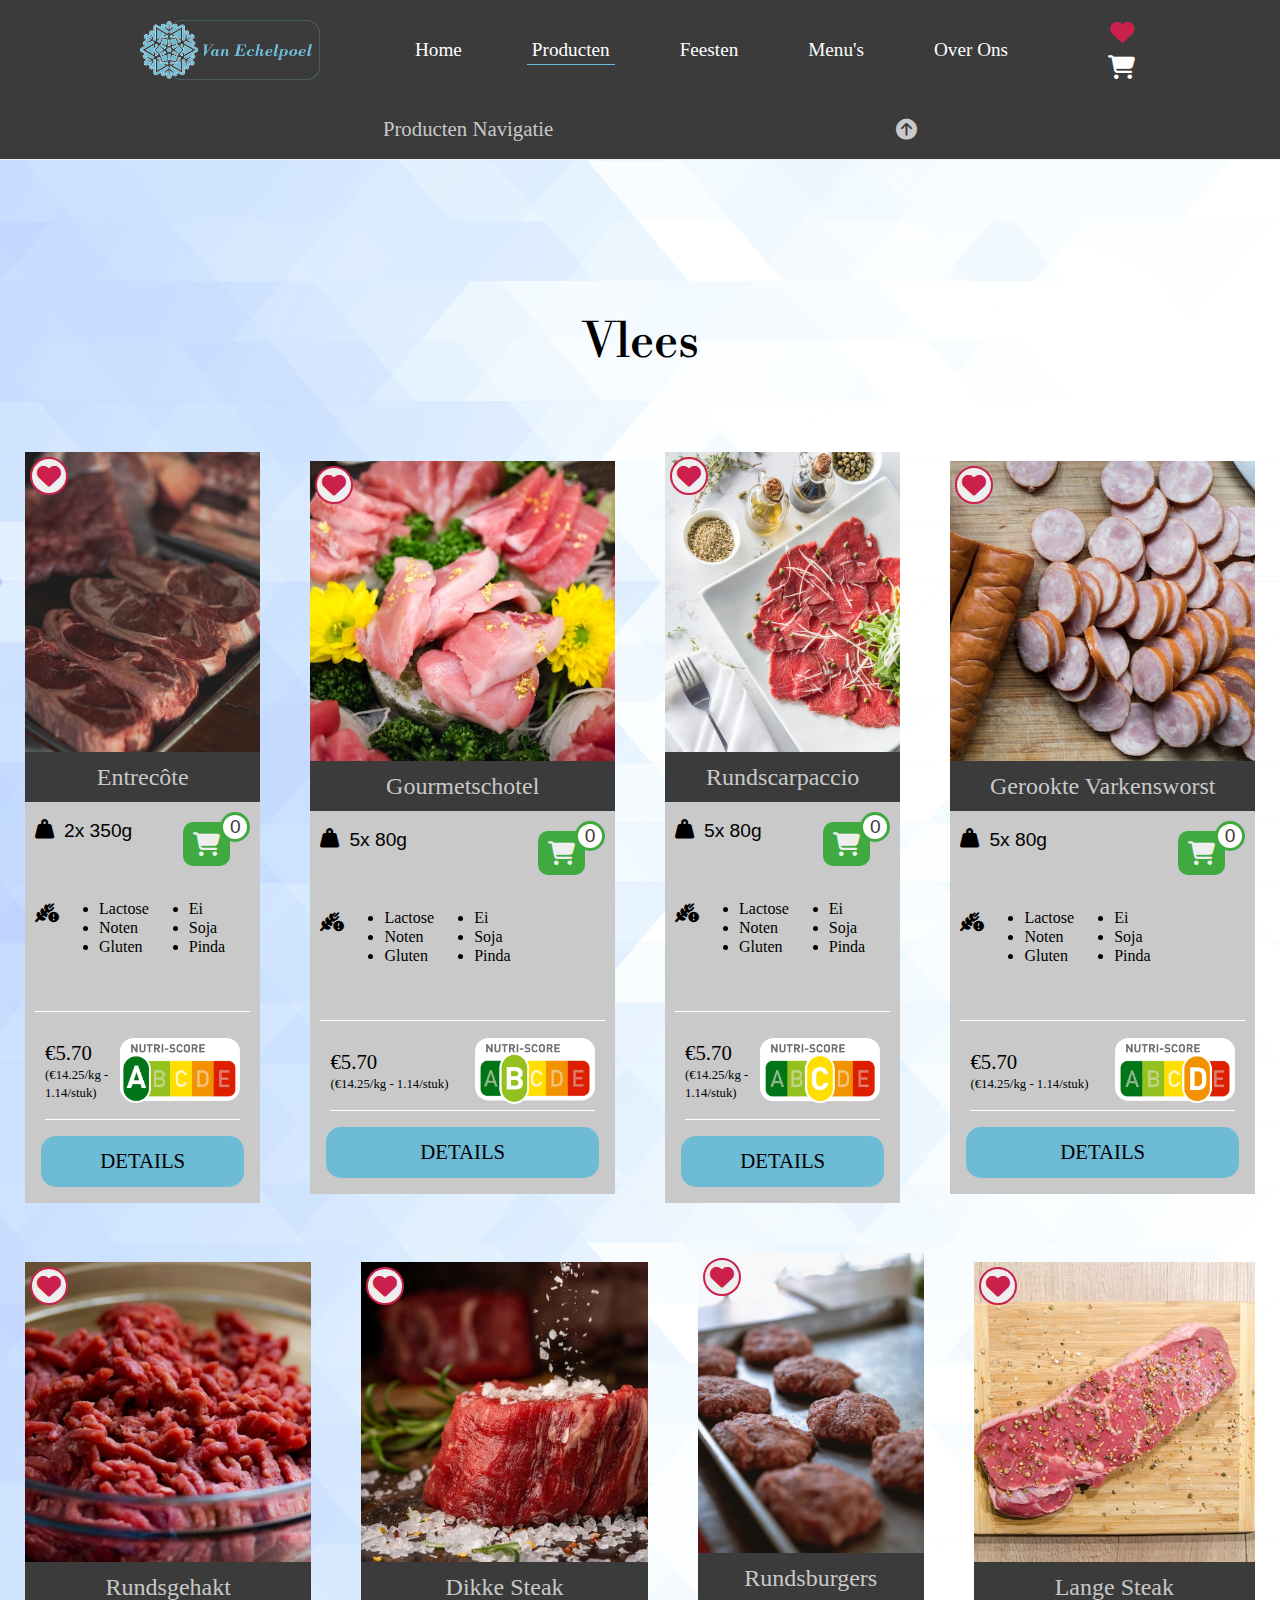
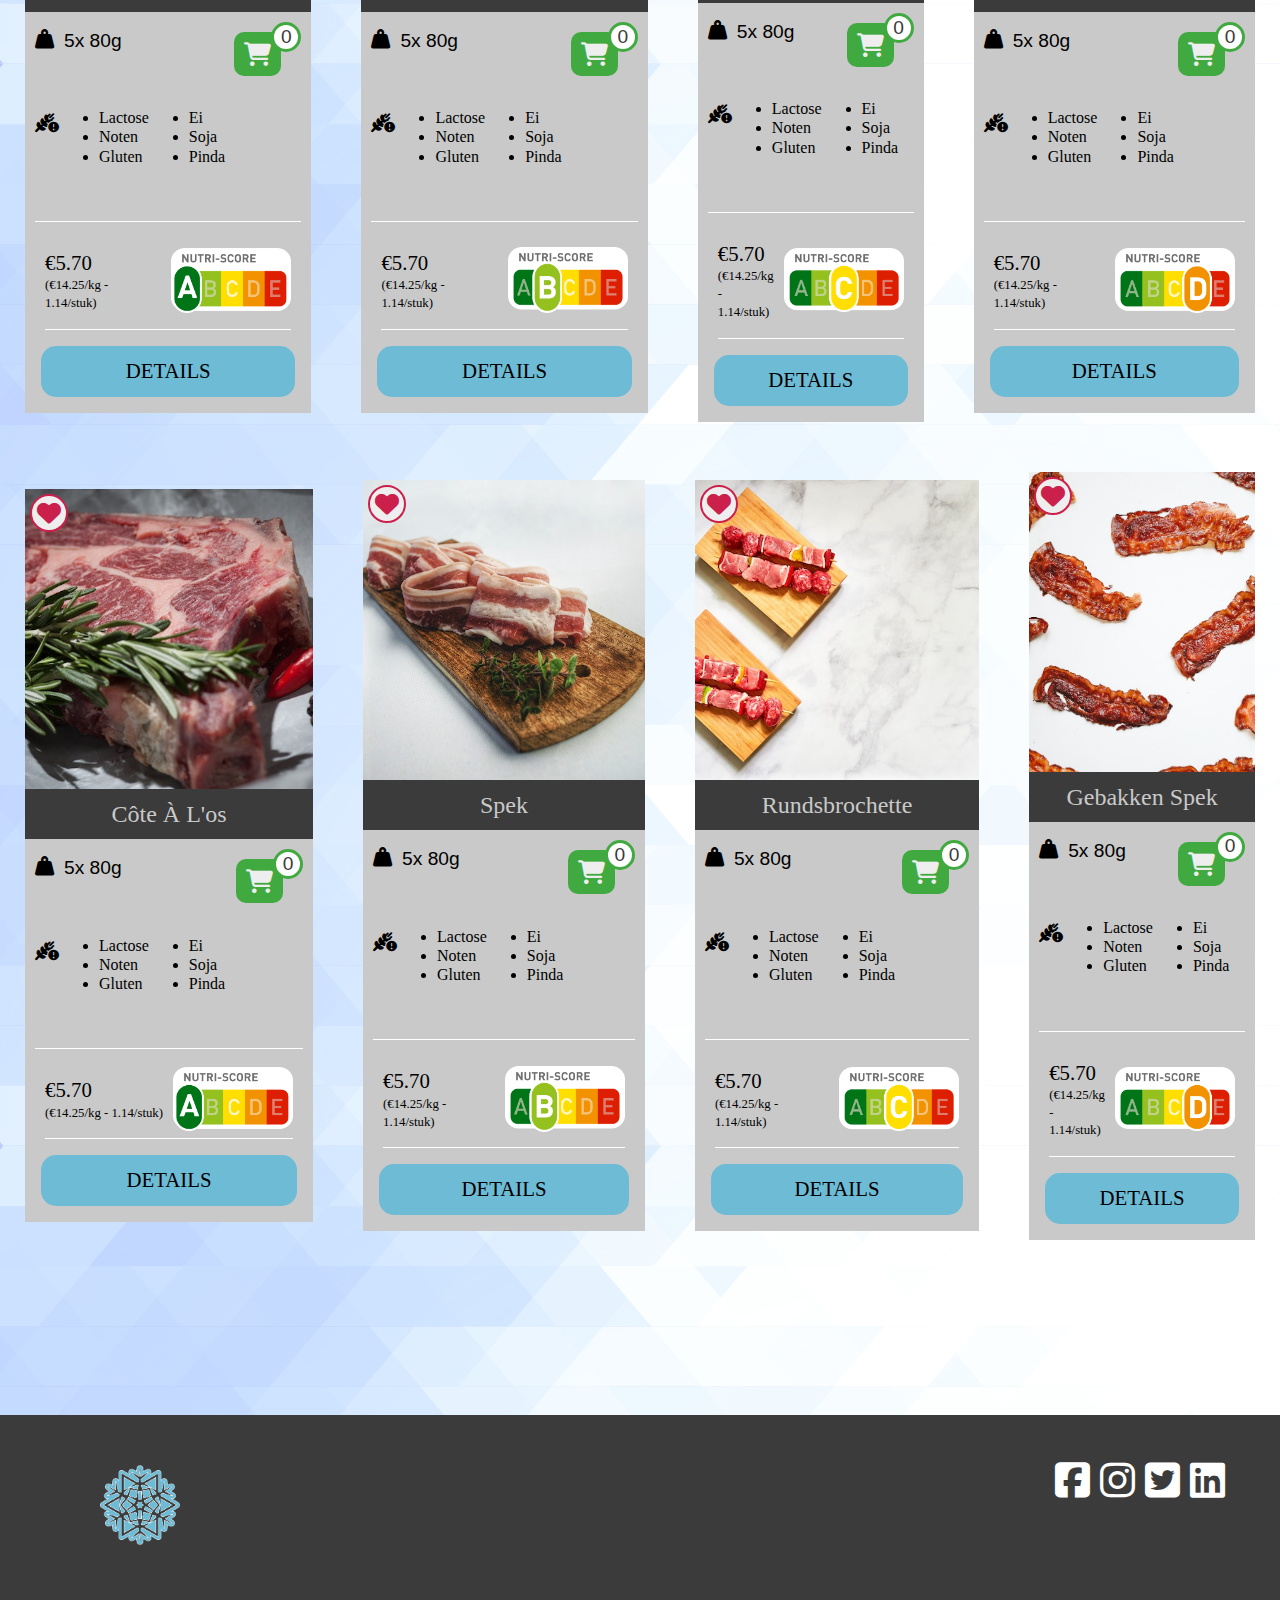
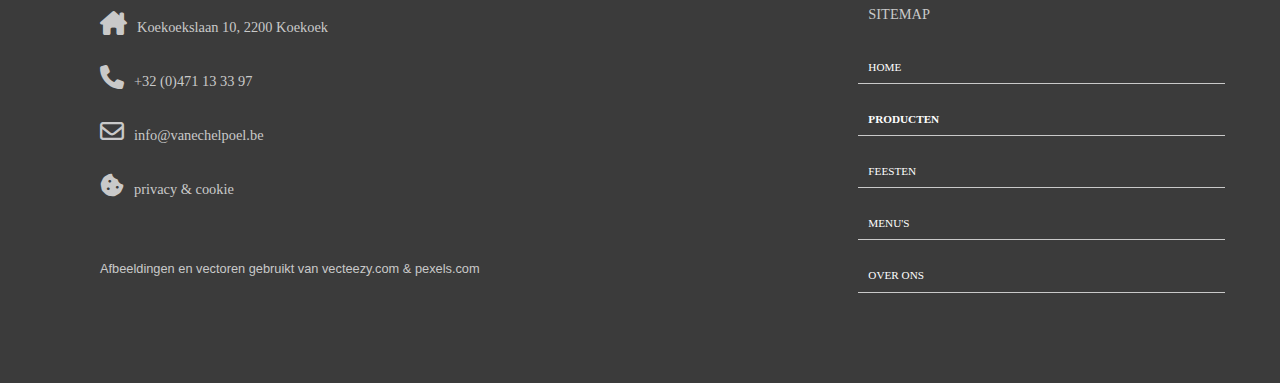
<file: producten/product_categorie.html>
<!DOCTYPE html>
<html class="background" lang="nl-NL">

<head>
    <meta charset="UTF-8">
    <meta http-equiv="X-UA-Compatible" content="IE=edge">
    <meta name="viewport" content="width=device-width, initial-scale=1.0">

    <link rel="stylesheet" href="../css/opmaak.css">
    <title>Van Echelpoel | Product Categorie</title>
    <script src="https://cdnjs.cloudflare.com/ajax/libs/jquery/3.6.3/jquery.min.js"></script>
</head>

<body class="homepage">

    <div class="navcontainer">
        <nav class="mainnav">
            <a class="nav-branding" href="../index.html" title="Van Echelpoel logo"><img src="../images/logo/logo2.png"
                    alt="Van Echelpoel logo"></a>

            <ul class="nav-menu">
                <li class="nav-item-companyname">
                    <h1>van echelpoel</h1>
                    <h2>diepvriesproducten & catering</h2>
                </li>
                <li class="nav-item"><a class="nav-link" href="../index.html" title="Home">Home</a></li>
                <li class="nav-item"><a class="nav-link active-link" href="producten.html" title="Producten">Producten</a></li>
                <li class="nav-item"><a class="nav-link" href="#" title="Feesten">Feesten</a></li>
                <li class="nav-item"><a class="nav-link" href="#" title="Menu's">Menu's</a></li>
                <li class="nav-item"><a class="nav-link" href="#" title="Over Ons">Over Ons</a></li>
            </ul>

            <div class="nav-icons">
                <a href="#" title="Favoriete producten"><span class="fa-solid fa-heart"></span></a>
                <span class="sr-only">Favoriete producten</span>
                <a href="#" title="Winkelwagen"><span class="fa-solid fa-cart-shopping"></span></a>
                <span class="sr-only">Winkelwagen</span>
                <button class="hamburger">
                    <span class="bar"></span>
                    <span class="bar"></span>
                    <span class="bar"></span>
                </button>
            </div>
        </nav>
    </div><!-- navcontainer -->

    <main class="productmain-categorie">

        <div class="nav-card-container">
            <div class="nav-card">
                <div class="nav-card-header">
                    <h2>producten navigatie</h2>
                    <span class="icon arrow arrow-up"></span>
                </div>
                <div class="nav-card-body">
                    <ul>
                        <li><a class="productnav-link" href="#" title="aardappelproducten">aardappelproducten</a></li>
                        <li><a class="productnav-link" href="#" title="aperitiefhapjes">aperitiefhapjes</a></li>
                        <li><a class="productnav-link" href="#" title="brood">brood</a></li>
                        <li><a class="productnav-link" href="#" title="fruit">fruit</a></li>
                        <li><a class="productnav-link" href="#" title="gebak & desserten">gebak & desserten</a></li>
                        <li><a class="productnav-link" href="#" title="gevogelte">gevogelte</a></li>
                    </ul>
                    <ul>
                        <li><a class="productnav-link" href="#" title="ijstaarten">ijstaarten</a></li>
                        <li><a class="productnav-link" href="#" title="kant & klaar">kant & klaar</a></li>
                        <li><a class="productnav-link" href="#" title="roomijs">roomijs</a></li>
                        <li><a class="productnav-link" href="#" title="snacks">snacks</a></li>
                        <li><a class="productnav-link" href="#" title="vis">vis</a></li>
                        <li class="active"><a class="productnav-link" href="#" title="vlees">vlees</a></li>
                    </ul>
                </div>
            </div><!-- nav-card -->
        </div><!-- nav-card-container -->

        <h1>Vlees</h1>

        <section>

            <div class="container">

                <div class="container-xl">
                    <div class="container-m">
                        <div class="flex-container">

                            <article class="categoriecard">
                                <span><a href="#" class="fa-solid fa-heart"></a></span>
                                <span class="sr-only">Toevoegen aan favoriete producten</span>
                                <figure>
                                    <img src="../images/voeding/vlees/vlees1.jpg" alt="Een aantal rauwe entrecôtes">
                                    <img class="hover-image" src="../images/voeding/vlees/hover-images/vlees1.jpg" alt="Een bereid gerecht met entrecôtes">
                                    <figcaption>entrecôte</figcaption>
                                </figure>
                                <section class="data">
                                    <div>
                                        <span>
                                            <span class="fa-solid fa-weight-hanging"></span>
                                            <span class="sr-only">gewicht</span>
                                            <p>2x 350g</p>
                                        </span>
                                        <span>
                                            <span class="fa-solid fa-wheat-awn-circle-exclamation"></span>
                                            <span class="sr-only">allergieën</span>
                                            <ul>
                                                <li>lactose</li>
                                                <li>noten</li>
                                                <li>gluten</li>
                                            </ul>
                                            <ul>
                                                <li>ei</li>
                                                <li>soja</li>
                                                <li>pinda</li>
                                            </ul>
                                        </span>
                                    </div>

                                    <div class="shoppingcard">
                                        <p class="number">0</p>
                                        <span class="fa-solid fa-cart-shopping"></span>
                                        <span class="sr-only">Toevoegen aan Winkelmandje</span>
                                    </div>

                                </section>
                                <section class="price">
                                    <ul>
                                        <li>€5.70</li>
                                        <li>(€14.25/kg - 1.14/stuk)</li>
                                    </ul>
                                    <img src="../images/nutri-score/NUTRI-SCORE-A.png" alt="nutriscore A">
                                </section>
                                <section class="details">
                                    <a href="#" title="Bekijk details van dit product">Details</a>
                                </section>
                            </article>

                        </div><!-- flex-container -->

                        <div class="flex-container">

                            <article class="categoriecard">
                                <span><a href="#" class="fa-solid fa-heart"></a></span>
                                <span class="sr-only">Toevoegen aan favoriete producten</span>
                                <figure>
                                    <img src="../images/voeding/vlees/vlees2.jpg" alt="Een gourmetschotel met verschillende rauwe stukken vlees">
                                    <img class="hover-image" src="../images/voeding/vlees/hover-images/vlees2.jpg" alt="Wraps gevuld met vlees en groentjes">
                                    <figcaption>gourmetschotel</figcaption>
                                </figure>
                                <section class="data">
                                    <div>
                                        <span>
                                            <span class="fa-solid fa-weight-hanging"></span>
                                            <span class="sr-only">gewicht</span>
                                            <p>5x 80g</p>
                                        </span>
                                        <span>
                                            <span class="fa-solid fa-wheat-awn-circle-exclamation"></span>
                                            <span class="sr-only">allergieën</span>
                                            <ul>
                                                <li>lactose</li>
                                                <li>noten</li>
                                                <li>gluten</li>
                                            </ul>
                                            <ul>
                                                <li>ei</li>
                                                <li>soja</li>
                                                <li>pinda</li>
                                            </ul>
                                        </span>
                                    </div>

                                    <div class="shoppingcard">
                                        <p class="number">0</p>
                                        <span class="fa-solid fa-cart-shopping"></span>
                                        <span class="sr-only">Toevoegen aan Winkelmandje</span>
                                    </div>

                                </section>
                                <section class="price">
                                    <ul>
                                        <li>€5.70</li>
                                        <li>(€14.25/kg - 1.14/stuk)</li>
                                    </ul>
                                    <img src="../images/nutri-score/NUTRI-SCORE-B.png" alt="nutriscore B">
                                </section>
                                <section class="details">
                                    <a href="#" title="Bekijk details van dit product">Details</a>
                                </section>
                            </article>

                        </div><!-- flex-container -->
                    </div><!-- container-m -->

                    <div class="container-m">

                        <div class="flex-container">
                            <article class="categoriecard">
                                <span><a href="#" class="fa-solid fa-heart"></a></span>
                                <span class="sr-only">Toevoegen aan favoriete producten</span>
                                <figure>
                                    <img src="../images/voeding/vlees/vlees3.jpg" alt="Rundscarpaccio met kappertjes en een slaatje">
                                    <img class="hover-image" src="../images/voeding/vlees/hover-images/vlees3.jpg" alt="Een gerecht van rundscarpaccio op een betje van groene saus met rucola en een citroen kwartje">
                                    <figcaption>rundscarpaccio</figcaption>
                                </figure>
                                <section class="data">
                                    <div>
                                        <span>
                                            <span class="fa-solid fa-weight-hanging"></span>
                                            <span class="sr-only">gewicht</span>
                                            <p>5x 80g</p>
                                        </span>
                                        <span>
                                            <span class="fa-solid fa-wheat-awn-circle-exclamation"></span>
                                            <span class="sr-only">allergieën</span>
                                            <ul>
                                                <li>lactose</li>
                                                <li>noten</li>
                                                <li>gluten</li>
                                            </ul>
                                            <ul>
                                                <li>ei</li>
                                                <li>soja</li>
                                                <li>pinda</li>
                                            </ul>
                                        </span>
                                    </div>

                                    <div class="shoppingcard">
                                        <p class="number">0</p>
                                        <span class="fa-solid fa-cart-shopping"></span>
                                        <span class="sr-only">Toevoegen aan Winkelmandje</span>
                                    </div>

                                </section>
                                <section class="price">
                                    <ul>
                                        <li>€5.70</li>
                                        <li>(€14.25/kg - 1.14/stuk)</li>
                                    </ul>
                                    <img src="../images/nutri-score/NUTRI-SCORE-C.png" alt="nutriscore C">
                                </section>
                                <section class="details">
                                    <a href="#" title="Bekijk details van dit product">Details</a>
                                </section>
                            </article>

                        </div><!-- flex-container -->

                        <div class="flex-container">

                            <article class="categoriecard">
                                <span><a href="#" class="fa-solid fa-heart"></a></span>
                                <span class="sr-only">Toevoegen aan favoriete producten</span>
                                <figure>
                                    <img src="../images/voeding/vlees/vlees4.jpg" alt="Gerookte worst waarvan de helft in stukken is gesneden">
                                    <img class="hover-image" src="../images/voeding/vlees/hover-images/vlees4.jpg" alt="Broodjes met worst, saus en garnering">
                                    <figcaption>gerookte varkensworst</figcaption>
                                </figure>
                                <section class="data">
                                    <div>
                                        <span>
                                            <span class="fa-solid fa-weight-hanging"></span>
                                            <span class="sr-only">gewicht</span>
                                            <p>5x 80g</p>
                                        </span>
                                        <span>
                                            <span class="fa-solid fa-wheat-awn-circle-exclamation"></span>
                                            <span class="sr-only">allergieën</span>
                                            <ul>
                                                <li>lactose</li>
                                                <li>noten</li>
                                                <li>gluten</li>
                                            </ul>
                                            <ul>
                                                <li>ei</li>
                                                <li>soja</li>
                                                <li>pinda</li>
                                            </ul>
                                        </span>
                                    </div>

                                    <div class="shoppingcard">
                                        <p class="number">0</p>
                                        <span class="fa-solid fa-cart-shopping"></span>
                                        <span class="sr-only">Toevoegen aan Winkelmandje</span>
                                    </div>

                                </section>
                                <section class="price">
                                    <ul>
                                        <li>€5.70</li>
                                        <li>(€14.25/kg - 1.14/stuk)</li>
                                    </ul>
                                    <img src="../images/nutri-score/NUTRI-SCORE-D.png" alt="nutriscore D">
                                </section>
                                <section class="details">
                                    <a href="#" title="Bekijk details van dit product">Details</a>
                                </section>
                            </article>

                        </div><!-- flex-container -->
                    </div><!-- container-m -->
                </div><!-- container-xl -->



                <div class="container-xl">
                    <div class="container-m">
                        <div class="flex-container">

                            <article class="categoriecard">
                                <span><a href="#" class="fa-solid fa-heart"></a></span>
                                <span class="sr-only">Toevoegen aan favoriete producten</span>
                                <figure>
                                    <img src="../images/voeding/vlees/vlees5.jpg" alt="Rauw rundsgehakt in een glazen kom">
                                    <img class="hover-image" src="../images/voeding/vlees/hover-images/vlees5.jpg" alt="Een spaghetti bolognaise">
                                    <figcaption>rundsgehakt</figcaption>
                                </figure>
                                <section class="data">
                                    <div>
                                        <span>
                                            <span class="fa-solid fa-weight-hanging"></span>
                                            <span class="sr-only">gewicht</span>
                                            <p>5x 80g</p>
                                        </span>
                                        <span>
                                            <span class="fa-solid fa-wheat-awn-circle-exclamation"></span>
                                            <span class="sr-only">allergieën</span>
                                            <ul>
                                                <li>lactose</li>
                                                <li>noten</li>
                                                <li>gluten</li>
                                            </ul>
                                            <ul>
                                                <li>ei</li>
                                                <li>soja</li>
                                                <li>pinda</li>
                                            </ul>
                                        </span>
                                    </div>

                                    <div class="shoppingcard">
                                        <p class="number">0</p>
                                        <span class="fa-solid fa-cart-shopping"></span>
                                        <span class="sr-only">Toevoegen aan Winkelmandje</span>
                                    </div>

                                </section>
                                <section class="price">
                                    <ul>
                                        <li>€5.70</li>
                                        <li>(€14.25/kg - 1.14/stuk)</li>
                                    </ul>
                                    <img src="../images/nutri-score/NUTRI-SCORE-A.png" alt="nutriscore A">
                                </section>
                                <section class="details">
                                    <a href="#" title="Bekijk details van dit product">Details</a>
                                </section>
                            </article>

                        </div><!-- flex-container -->

                        <div class="flex-container">

                            <article class="categoriecard">
                                <span><a href="#" class="fa-solid fa-heart"></a></span>
                                <span class="sr-only">Toevoegen aan favoriete producten</span>
                                <figure>
                                    <img src="../images/voeding/vlees/vlees6.jpg" alt="Een dikke rauwe steak">
                                    <img class="hover-image" src="../images/voeding/vlees/hover-images/vlees6.jpg" alt="Een gebakken dikke steak in stukken gesneden">
                                    <figcaption>dikke steak</figcaption>
                                </figure>
                                <section class="data">
                                    <div>
                                        <span>
                                            <span class="fa-solid fa-weight-hanging"></span>
                                            <span class="sr-only">gewicht</span>
                                            <p>5x 80g</p>
                                        </span>
                                        <span>
                                            <span class="fa-solid fa-wheat-awn-circle-exclamation"></span>
                                            <span class="sr-only">allergieën</span>
                                            <ul>
                                                <li>lactose</li>
                                                <li>noten</li>
                                                <li>gluten</li>
                                            </ul>
                                            <ul>
                                                <li>ei</li>
                                                <li>soja</li>
                                                <li>pinda</li>
                                            </ul>
                                        </span>
                                    </div>

                                    <div class="shoppingcard">
                                        <p class="number">0</p>
                                        <span class="fa-solid fa-cart-shopping"></span>
                                        <span class="sr-only">Toevoegen aan Winkelmandje</span>
                                    </div>

                                </section>
                                <section class="price">
                                    <ul>
                                        <li>€5.70</li>
                                        <li>(€14.25/kg - 1.14/stuk)</li>
                                    </ul>
                                    <img src="../images/nutri-score/NUTRI-SCORE-B.png" alt="nutriscore B">
                                </section>
                                <section class="details">
                                    <a href="#" title="Bekijk details van dit product">Details</a>
                                </section>
                            </article>

                        </div><!-- flex-container -->
                    </div><!-- container-m -->

                    <div class="container-m">
                        <div class="flex-container">

                            <article class="categoriecard">
                                <span><a href="#" class="fa-solid fa-heart"></a></span>
                                <span class="sr-only">Toevoegen aan favoriete producten</span>
                                <figure>
                                    <img src="../images/voeding/vlees/vlees7.jpg" alt="Rundsburgers op een overschaal">
                                    <img class="hover-image" src="../images/voeding/vlees/hover-images/vlees7.jpg" alt="Een hamburger tussen een broodje met groentjes en kaas en frietjes">
                                    <figcaption>rundsburgers</figcaption>
                                </figure>
                                <section class="data">
                                    <div>
                                        <span>
                                            <span class="fa-solid fa-weight-hanging"></span>
                                            <span class="sr-only">gewicht</span>
                                            <p>5x 80g</p>
                                        </span>
                                        <span>
                                            <span class="fa-solid fa-wheat-awn-circle-exclamation"></span>
                                            <span class="sr-only">allergieën</span>
                                            <ul>
                                                <li>lactose</li>
                                                <li>noten</li>
                                                <li>gluten</li>
                                            </ul>
                                            <ul>
                                                <li>ei</li>
                                                <li>soja</li>
                                                <li>pinda</li>
                                            </ul>
                                        </span>
                                    </div>

                                    <div class="shoppingcard">
                                        <p class="number">0</p>
                                        <span class="fa-solid fa-cart-shopping"></span>
                                        <span class="sr-only">Toevoegen aan Winkelmandje</span>
                                    </div>

                                </section>
                                <section class="price">
                                    <ul>
                                        <li>€5.70</li>
                                        <li>(€14.25/kg - 1.14/stuk)</li>
                                    </ul>
                                    <img src="../images/nutri-score/NUTRI-SCORE-C.png" alt="nutriscore C">
                                </section>
                                <section class="details">
                                    <a href="#" title="Bekijk details van dit product">Details</a>
                                </section>
                            </article>

                        </div><!-- flex-container -->

                        <div class="flex-container">

                            <article class="categoriecard">
                                <span><a href="#" class="fa-solid fa-heart"></a></span>
                                <span class="sr-only">Toevoegen aan favoriete producten</span>
                                <figure>
                                    <img src="../images/voeding/vlees/vlees8.jpg" alt="Een lange gekruide steak op een snijplank">
                                    <img class="hover-image" src="../images/voeding/vlees/hover-images/vlees8.jpg" alt="Een lange gebakken steak met een bijgerechtje">
                                    <figcaption>lange steak</figcaption>
                                </figure>
                                <section class="data">
                                    <div>
                                        <span>
                                            <span class="fa-solid fa-weight-hanging"></span>
                                            <span class="sr-only">gewicht</span>
                                            <p>5x 80g</p>
                                        </span>
                                        <span>
                                            <span class="fa-solid fa-wheat-awn-circle-exclamation"></span>
                                            <span class="sr-only">allergieën</span>
                                            <ul>
                                                <li>lactose</li>
                                                <li>noten</li>
                                                <li>gluten</li>
                                            </ul>
                                            <ul>
                                                <li>ei</li>
                                                <li>soja</li>
                                                <li>pinda</li>
                                            </ul>
                                        </span>
                                    </div>

                                    <div class="shoppingcard">
                                        <p class="number">0</p>
                                        <span class="fa-solid fa-cart-shopping"></span>
                                        <span class="sr-only">Toevoegen aan Winkelmandje</span>
                                    </div>

                                </section>
                                <section class="price">
                                    <ul>
                                        <li>€5.70</li>
                                        <li>(€14.25/kg - 1.14/stuk)</li>
                                    </ul>
                                    <img src="../images/nutri-score/NUTRI-SCORE-D.png" alt="nutriscore D">
                                </section>
                                <section class="details">
                                    <a href="#" title="Bekijk details van dit product">Details</a>
                                </section>
                            </article>

                        </div><!-- flex-container -->
                    </div><!-- container-m -->
                </div><!-- container-xl -->



                <div class="container-xl">
                    <div class="container-m">
                        <div class="flex-container">

                            <article class="categoriecard">
                                <span><a href="#" class="fa-solid fa-heart"></a></span>
                                <span class="sr-only">Toevoegen aan favoriete producten</span>
                                <figure>
                                    <img src="../images/voeding/vlees/vlees9.jpg" alt="Rauwe côte à l'os">
                                    <img class="hover-image" src="../images/voeding/vlees/hover-images/vlees9.jpg" alt="Gebakken côte à l'os en een pasta met tomatensaus">
                                    <figcaption>côte à l'os</figcaption>
                                </figure>
                                <section class="data">
                                    <div>
                                        <span>
                                            <span class="fa-solid fa-weight-hanging"></span>
                                            <span class="sr-only">gewicht</span>
                                            <p>5x 80g</p>
                                        </span>
                                        <span>
                                            <span class="fa-solid fa-wheat-awn-circle-exclamation"></span>
                                            <span class="sr-only">allergieën</span>
                                            <ul>
                                                <li>lactose</li>
                                                <li>noten</li>
                                                <li>gluten</li>
                                            </ul>
                                            <ul>
                                                <li>ei</li>
                                                <li>soja</li>
                                                <li>pinda</li>
                                            </ul>
                                        </span>
                                    </div>

                                    <div class="shoppingcard">
                                        <p class="number">0</p>
                                        <span class="fa-solid fa-cart-shopping"></span>
                                        <span class="sr-only">Toevoegen aan Winkelmandje</span>
                                    </div>

                                </section>
                                <section class="price">
                                    <ul>
                                        <li>€5.70</li>
                                        <li>(€14.25/kg - 1.14/stuk)</li>
                                    </ul>
                                    <img src="../images/nutri-score/NUTRI-SCORE-A.png" alt="nutriscore A">
                                </section>
                                <section class="details">
                                    <a href="#" title="Bekijk details van dit product">Details</a>
                                </section>
                            </article>

                        </div><!-- flex-container -->

                        <div class="flex-container">

                            <article class="categoriecard">
                                <span><a href="#" class="fa-solid fa-heart"></a></span>
                                <span class="sr-only">Toevoegen aan favoriete producten</span>
                                <figure>
                                    <img src="../images/voeding/vlees/vlees10.jpg" alt="Rauw spek op een houten snijplankje">
                                    <img class="hover-image" src="../images/voeding/vlees/hover-images/vlees10.jpg" alt="Een dikke hamburger tussen een broodje met spek">
                                    <figcaption>spek</figcaption>
                                </figure>
                                <section class="data">
                                    <div>
                                        <span>
                                            <span class="fa-solid fa-weight-hanging"></span>
                                            <span class="sr-only">gewicht</span>
                                            <p>5x 80g</p>
                                        </span>
                                        <span>
                                            <span class="fa-solid fa-wheat-awn-circle-exclamation"></span>
                                            <span class="sr-only">allergieën</span>
                                            <ul>
                                                <li>lactose</li>
                                                <li>noten</li>
                                                <li>gluten</li>
                                            </ul>
                                            <ul>
                                                <li>ei</li>
                                                <li>soja</li>
                                                <li>pinda</li>
                                            </ul>
                                        </span>
                                    </div>

                                    <div class="shoppingcard">
                                        <p class="number">0</p>
                                        <span class="fa-solid fa-cart-shopping"></span>
                                        <span class="sr-only">Toevoegen aan Winkelmandje</span>
                                    </div>

                                </section>
                                <section class="price">
                                    <ul>
                                        <li>€5.70</li>
                                        <li>(€14.25/kg - 1.14/stuk)</li>
                                    </ul>
                                    <img src="../images/nutri-score/NUTRI-SCORE-B.png" alt="nutriscore B">
                                </section>
                                <section class="details">
                                    <a href="#" title="Bekijk details van dit product">Details</a>
                                </section>
                            </article>

                        </div><!-- flex-container -->
                    </div><!-- container-m -->

                    <div class="container-m">
                        <div class="flex-container">

                            <article class="categoriecard">
                                <span><a href="#" class="fa-solid fa-heart"></a></span>
                                <span class="sr-only">Toevoegen aan favoriete producten</span>
                                <figure>
                                    <img src="../images/voeding/vlees/vlees11.jpg" alt="Vier rauwe rundsbrochette op snijplankjes">
                                    <img class="hover-image" src="../images/voeding/vlees/hover-images/vlees11.jpg" alt="Verschillende soorten saté's met dipsaus en bijgerechtjes">
                                    <figcaption>rundsbrochette</figcaption>
                                </figure>
                                <section class="data">
                                    <div>
                                        <span>
                                            <span class="fa-solid fa-weight-hanging"></span>
                                            <span class="sr-only">gewicht</span>
                                            <p>5x 80g</p>
                                        </span>
                                        <span>
                                            <span class="fa-solid fa-wheat-awn-circle-exclamation"></span>
                                            <span class="sr-only">allergieën</span>
                                            <ul>
                                                <li>lactose</li>
                                                <li>noten</li>
                                                <li>gluten</li>
                                            </ul>
                                            <ul>
                                                <li>ei</li>
                                                <li>soja</li>
                                                <li>pinda</li>
                                            </ul>
                                        </span>
                                    </div>

                                    <div class="shoppingcard">
                                        <p class="number">0</p>
                                        <span class="fa-solid fa-cart-shopping"></span>
                                        <span class="sr-only">Toevoegen aan Winkelmandje</span>
                                    </div>

                                </section>
                                <section class="price">
                                    <ul>
                                        <li>€5.70</li>
                                        <li>(€14.25/kg - 1.14/stuk)</li>
                                    </ul>
                                    <img src="../images/nutri-score/NUTRI-SCORE-C.png" alt="nutriscore C">
                                </section>
                                <section class="details">
                                    <a href="#" title="Bekijk details van dit product">Details</a>
                                </section>
                            </article>

                        </div><!-- flex-container -->

                        <div class="flex-container">

                            <article class="categoriecard">
                                <span><a href="#" class="fa-solid fa-heart"></a></span>
                                <span class="sr-only">Toevoegen aan favoriete producten</span>
                                <figure>
                                    <img src="../images/voeding/vlees/vlees12.jpg" alt="Gebakken spek">
                                    <img class="hover-image" src="../images/voeding/vlees/hover-images/vlees12.jpg" alt="Een spiegelei met gebakken spek">
                                    <figcaption>gebakken spek</figcaption>
                                </figure>
                                <section class="data">
                                    <div>
                                        <span>
                                            <span class="fa-solid fa-weight-hanging"></span>
                                            <span class="sr-only">gewicht</span>
                                            <p>5x 80g</p>
                                        </span>
                                        <span>
                                            <span class="fa-solid fa-wheat-awn-circle-exclamation"></span>
                                            <span class="sr-only">allergieën</span>
                                            <ul>
                                                <li>lactose</li>
                                                <li>noten</li>
                                                <li>gluten</li>
                                            </ul>
                                            <ul>
                                                <li>ei</li>
                                                <li>soja</li>
                                                <li>pinda</li>
                                            </ul>
                                        </span>
                                    </div>

                                    <div class="shoppingcard">
                                        <p class="number">0</p>
                                        <span class="fa-solid fa-cart-shopping"></span>
                                        <span class="sr-only">Toevoegen aan Winkelmandje</span>
                                    </div>

                                </section>
                                <section class="price">
                                    <ul>
                                        <li>€5.70</li>
                                        <li>(€14.25/kg - 1.14/stuk)</li>
                                    </ul>
                                    <img src="../images/nutri-score/NUTRI-SCORE-D.png" alt="nutriscore D">
                                </section>
                                <section class="details">
                                    <a href="#" title="Bekijk details van dit product">Details</a>
                                </section>
                            </article>

                        </div><!-- flex-container -->
                    </div><!-- container-m -->
                </div><!-- container-xl -->

            </div><!-- container -->

        </section>

    </main>

    <footer>
        <div class="container">
            <div class="left-footer">
                <div class="footer-img">
                    <a href="../index.html" title="Bedrijfslogo"><img src="../images/logo/logo.png"
                            alt="Bedrijfsloge zijnde een ijskristal"></a>
                </div>
                <ul>
                    <li><a href="#" title="adres"><span class="fa-solid fa-house-chimney"></span><span class="sr-only">adres</span>Koekoekslaan 10, 2200
                            Koekoek</a>
                    </li>
                    <li><a href="#" title="Telefoonnummer"><span class="fa-solid fa-phone"></span><span class="sr-only">Telefoonnummer</span>+32 (0)471 13 33 97</a></li>
                    <li><a href="#" title="email"><span class="fa-regular fa-envelope"></span><span class="sr-only">email</span>info@vanechelpoel.be</a></li>
                    <li><a href="#" title="privacy & cookie"><span class="fa-solid fa-cookie-bite"></span><span class="sr-only">koekje</span>privacy & cookie</a></li>
                </ul>
                <p>Afbeeldingen en vectoren gebruikt van <a href="https://www.vecteezy.com" target="_blank">vecteezy.com</a> & <a href="https://www.pexels.com/" target="_blank">pexels.com</a></p>
            </div>
            <div class="right-footer">
                <ul>
                    <li><a href="#" title="facebook logo"><span class="fa-brands fa-square-facebook"></span><span class="sr-only">facebook logo</span></a></li>
                    <li><a href="#" title="instagram logo"><span class="fa-brands fa-instagram"></span><span class="sr-only">instagram logo</span></a></li>
                    <li><a href="#" title="twitter logo"><span class="fa-brands fa-square-twitter"></span><span class="sr-only">twitter logo</span></a></li>
                    <li><a href="#" title="linkedIn logo"><span class="fa-brands fa-linkedin"></span><span class="sr-only">linkedIn logo</span></a></li>
                </ul>

                <ul>
                    <li>sitemap</li>
                    <li><a href="../index.html" title="home">home</a></li>
                    <li class="active-footer"><a href="producten.html" title="producten">producten</a></li>
                    <li><a href="#" title="feesten">feesten</a></li>
                    <li><a href="#" title="menu's">menu's</a></li>
                    <li><a href="#" title="over ons">over ons</a></li>
                </ul>
            </div>
        </div><!-- container -->
    </footer>

    <!-- javascript -->
    <script src="../opmaak.js"></script>

</body>

</html>
</file>
<file: css/opmaak.css>
@import "reset.css";
@import "https://cdnjs.cloudflare.com/ajax/libs/font-awesome/6.2.1/css/all.min.css";
@import url('https://fonts.googleapis.com/css2?family=Libre+Bodoni:wght@400;600&display=swap');

/* main ---------------------- */

body h1{
    font: 100%/1.4 'Libre Bodoni', serif, Arial, sans-serif;
}

p {
    font-family:  Helvetica, Arial, sans-serif;
}

.container {
    max-width: 1400px;
    margin: 0 auto;
}

.flex-container {
    display: flex;
    align-items: center;
    justify-content: center;
}

button {
    cursor: pointer;
}

/* einde main ---------------------- */


/* nav --------------------- */

.navcontainer {
    background: #3B3B3B;
}

.mainnav {
    background: #3B3B3B;
    min-height: 100px;
    display: flex;
    justify-content: space-evenly;
    align-items: center;
    padding: 0 10px;
    max-width: 1200px;
    margin: 0 auto;
}

a {
    text-decoration: none;
    color: white;
}

.nav-menu {
    display: flex;
    justify-content: space-evenly;
    align-items: center;
    gap: 60px;
}

.nav-branding img {
    max-width: 180px;
    padding: 5px 0;
}

.nav-link {
    display: inline-block;
    transition: all 0.7s ease;
    font-size: 1.2rem;
    padding: 5px;
}

.nav-link:hover {
    color: #6EBBD6;
}

.hamburger {
    display: none;
    cursor: pointer;
    border: 1px #6EBBD6 solid;
}

.bar {
    display: block;
    width: 25px;
    height: 3px;
    margin: 5px auto;
    -webkit-transition: all 0.5s ease-in-out;
    transition: all 0.5s ease-in-out;
    background-color: #6EBBD6;
}

.nav-icons {
    display: flex;
    flex-direction: column;
    font-size: 1.5rem;
    align-items: center;
}

.nav-icons a {
    padding: 5px;
}

.fa-heart {
    color: rgb(202, 32, 75);
    transition: all 0.6s;
}

@keyframes beat {

    0%,
    50%,
    100% {
        transform: scale(1, 1);
    }

    30%,
    80% {
        transform: scale(1.5, 1.5);
    }
}

.fa-heart:hover {
    animation: 3s ease 0s infinite beat;
}

.fa-cart-shopping {
    transition: all 0.6s;
}

.fa-cart-shopping:hover {
    color: #6EBBD6;
}

.nav-item-companyname {
    display: none;
    text-align: center;
    text-transform: capitalize;
    margin: 50px 0;
    color: #6EBBD6;
}

.nav-item-companyname h1 {
    font-size: 3rem;
}

.nav-item-companyname h2 {
    margin-top: 10px;
    font-size: 1.2rem;
}

.active-link {
    border-bottom: 1px solid #6EBBD6;
}

@media screen and (max-width: 1000px) {
    .hamburger {
        display: block;
    }

    .hamburger.active .bar:nth-child(1) {
        transform: translateY(8px) rotate(45deg);
    }

    .hamburger.active .bar:nth-child(2) {
        opacity: 0;
    }

    .hamburger.active .bar:nth-child(3) {
        transform: translateY(-8px) rotate(-45deg);
    }

    .nav-menu {
        position: fixed;
        left: -100%;
        top: 99px;
        gap: 0;
        flex-direction: column;
        background-color: #3B3B3B;
        width: 100%;
        transition: 0.3s;
        height: 100%;
        opacity: .99;
        justify-content: flex-start;
        z-index: 1000;
    }

    .nav-item {
        margin: 16px 0;
    }

    .nav-menu.active {
        left: 0;
    }

    .nav-item-companyname {
        display: block;
    }

    .nav-icons {
        flex-direction: row;
        font-size: 2rem;
    }

    .nav-icons a {
        padding: 0;
        margin: 10px;
    }

    .nav-icons button {
        margin: 10px;
    }

    .nav-branding img {
        max-height: 80px;
    }

    .mainnav {
        position: fixed;
        top: 0;
        width: 100%;
        z-index: 1000;
    }
}

/* einde nav ----------------------- */

/* background ---------------------- */

.background {
    display: block;
    position: relative;
    width: 100%;
    min-height: 100%;
}

.background::after {
    content: "";
    background: #3B3B3B url(../images/background/background-longscreen.jpg);
    opacity: 0.3;
    top: -500px;
    left: 0;
    bottom: 0;
    right: 0;
    position: absolute;
    z-index: -1;
}

@media screen and (min-width: 400px) {
    .background::after {
        background: #3B3B3B url(../images/background/background.jpg);
    }
}

@media screen and (min-width: 1925px) {
    .background::after {
        background: #3B3B3B url(../images/background/background-widescreen.jpg);
    }
}


/* einde background ---------------------- */


/* hero image ---------------------------- */

.hero-image {
    background: #3B3B3B url(../images/hero/hero_home.jpg) no-repeat center/cover;
}

.hero-text {
    display: flex;
    flex-direction: column;
    align-items: center;
    justify-content: center;
    color: white;
    min-height: 100vh;
    font-weight: bold;
    text-align: center;
    text-transform: capitalize;
}

.hero-text-background {
    padding: 20px;
    background: #3B3B3B;
    opacity: 0.8;
}

.hero-text h1 {
    font-size: 3rem;
}

.hero-text h2 {
    font-size: 1.2rem;
}

@media screen and (min-width: 1051px) {
    .hero-text {
        min-height: calc(100vh - 100px);
    }
}

/* einde hero image ---------------------- */


/* product card -------------------------- */

.background h1 {
    background: none;
    min-width: 100%;
    text-align: center;
    font-size: 2.2rem;
    margin-top: 100px;
    text-transform: capitalize;
}

.product-card {
    margin: 20px 20px 150px 20px;
    max-width: 400px;
}

.product-card img {
    max-height: 400px;
    width: 100%;
    background: #3B3B3B no-repeat center/cover;
}

.product-card-background {
    background: #EEEEEE;
}

.product-card p {
    padding: 20px;
}

.product-card a {
    display: flex;
    justify-content: center;
    width: 100%;
}

.product-card button {
    transition: all 0.6s;
}

.product-card button:hover {
    background: #2C4B57;
    color: #EEEEEE;
}

.product-card-top button {
    font-size: 1.2rem;
    width: 100%;
    margin: 0 20px 20px 20px;
    padding: 5px;
    border-radius: 10px;
    background: #6EBBD6;
    border: none;
    text-transform: uppercase;
    font-weight: bold;
}

.product-card-top .black-bar {
    display: none;
}

.product-card-bottom {
    display: none;
}

@media screen and (min-width: 1450px) {
    .flex-container {
        display: flex;
    }

    .product-card {
        width: 1364px;
        height: 643px;
        max-width: none;
        display: flex;
    }

    .product-card img {
        max-height: 100%;
        width: 480px;
        object-fit: cover;
    }

    .product-card-top {
        height: 45%;
        display: flex;
        flex-direction: column;
        justify-content: space-between;
    }

    .product-card-bottom {
        height: 55%;
        display: flex;
        flex-direction: row;
        justify-content: space-evenly;
        width: 100%;
    }

    .product-card-top button {
        padding: 10px;
    }

    .product-card-top .black-bar {
        display: flex;
    }
}

/* einde product card -------------------- */

/* week producten ------------------------ */

.black-bar {
    display: flex;
    justify-content: center;
    align-items: center;
    height: 80px;
    background-color: #3B3B3B;
    color: #EEEEEE;
    margin-bottom: 30px;
}

.black-bar h2 {
    text-align: center;
    text-transform: capitalize;
    font-size: 2rem;
}

.weekproduct-card {
    margin: 10px;
    max-width: 400px;
    text-transform: capitalize;
    font-weight: bold;
    height: 100%;
}

.weekproduct-card-header {
    display: flex;
    justify-content: center;
    align-items: center;
    height: 50px;
    background-color: #EEEEEE;
    font-size: 1.2rem;
}

.weekproduct-card img {
    height: 200px;
    width: 167.50px;
    object-fit: cover;
}

.product-card-footer {
    padding: 0.5em;
    background-color: #EEEEEE;
}

.product-card-footer .fa-cart-shopping{
    margin-right: 10px;
}

.product-card-footer a button {
    width: 100%;
    padding: 10px;
    border-radius: 5px;
    background: #6EBBD6;
    border: none;
    text-transform: uppercase;
    font-weight: bold;
    transition: all 0.6s;
    font-size: .7rem;
}

.product-card-footer a button:hover {
    background: #2C4B57;
    color: #EEEEEE;
}


.last-weekproduct-card {
    margin-bottom: 150px;
}

@media screen and (min-width: 600px) {
    .weekproduct-card img {
        height: 300px;
        width: 250px;
    }

    .product-card-footer a button {
        font-size: .8rem;
    }
}

@media screen and (min-width: 900px) {
    .weekproduct-card img {
        height: 350px;
        width: 350px;
    }
}

@media screen and (min-width: 1450px) {
    .weekproduct-card {
        height: 100%;
        margin: 0 10px;
        display: flex;
        flex-direction: column;
        justify-content: space-between;
        width: 200px;
    }

    .weekproduct-card-header {
        display: flex;
        justify-content: center;
        align-items: center;
        padding: 1em;
        background-color: #EEEEEE;
        font-size: 1.1rem;
        line-height: 1;
    }

    .weekproduct-card img {
        height: 240px;
        width: 100%;
        background: #3B3B3B no-repeat center/cover;
    }

    .last-weekproduct-card {
        margin-bottom: 0;
    }

    .black-bar {
        margin: 0;
        height: 70px;
    }

    .product-card-footer {
        padding: 0;
        margin: .1em;
        background: none;
        height: auto;
    }

    .product-card-footer a button {
        padding: 7px;
        margin: 5px 0;
        padding: 1em;
    }

    .hide-bigscreen {
        display: none;
    }

    .hide-bigscreen .container {
        margin-bottom: 150px;
        height: 100%;
    }

}


/* einde week producten ------------------ */


/* week menu's --------------------------- */

.inspiratie-bg {
    background: #3B3B3B;
    color: #EEEEEE;
    text-align: center;
}

.inspiratie-bg h3 {
    padding: 2em 20px 1em 20px;
    font-size: 1.2rem;
}

.inspiratie-bg hr {
    width: 70%;
}

.inspiratie-bg h1 {
    font-weight: bold;
    font-size: 2rem;
    padding: 1em 0 0.5em 0;
}

.weekmenu-card {
    margin: 10px;
    max-width: 160px;
}

.weekmenu-card-header {
    text-transform: capitalize;
    display: flex;
    justify-content: center;
    align-items: center;
    height: 50px;
    color: #EEEEEE;
    font-size: 1.2rem;
    border: #EEEEEE 1px solid;
}

.weekmenu-card img {
    object-fit: cover;
    height: 200px;
    width: 100%;
    background: #3B3B3B no-repeat center/cover;
}

.weekmenu-card-body {
    display: flex;
    align-items: center;
    justify-content: center;
    background: #c9c9c9;
    color: #3B3B3B;
    height: 100px;
    padding: 1em;
}

.weekmenu-card-info {
    text-align: left;
    color: #3B3B3B;
    background: #c9c9c9;
    border: #EEEEEE 1px solid;
    height: 150px;
    padding: 20px 10px;
}

.fa-clock::before {
    margin-right: 4px;
}

.weekmenu-card-info span {
    margin: 0 5px 10px 0;
    font-size: 1rem;
}

.allergies {
    display: flex;
    flex-direction: row;
}

.weekmenu-card-info ul {
    margin: 0;
    padding: 0;
    list-style: none;
}

.weekmenu-card-footer {
    padding: 0.5em;
    background-color: #c9c9c9;
    display: flex;
    justify-content: center;
    align-items: center;
}

.weekmenu-card-footer a {
    width: 100%;
}

.weekmenu-card-footer a button {
    font-size: 0.8rem;
    width: 100%;
    padding: 10px;
    border-radius: 5px;
    background: #6EBBD6;
    border: none;
    text-transform: capitalize;
    font-weight: bold;
    transition: all 0.6s;
}

.weekmenu-card-footer a button:hover {
    background: #2C4B57;
    color: #EEEEEE;
}

.last-weekmenu-card {
    margin-bottom: 50px;
}

.catering .product-card {
    flex-direction: row-reverse;
}

@media screen and (min-width: 1000px) {
    .big-screen {
        display: flex;
        justify-content: center;
    }

    .inspiratie-bg.big-screen:nth-child(2) .flex-container {
        margin-bottom: 100px;
    }

    .last-weekmenu-card {
        margin-bottom: 100px;
    }

}

@media screen and (min-width: 1400px) {
    .full-screen {
        display: flex;
        justify-content: center;
    }

    .last-weekmenu-card {
        margin-bottom: 100px;
    }

    .weekmenu-card {
        margin-bottom: 100px;
    }

    .big-screen:nth-child(2) .flex-container {
        margin-bottom: 0;
    }

}

/* einde week menu's --------------------- */


/* feestje ------------------------------- */

.black-bar-feestje {
    display: flex;
    justify-content: center;
    align-items: center;
    height: 80px;
    background-color: #3B3B3B;
    color: #EEEEEE;
}

.black-bar-feestje p {
    text-align: center;
    font-size: 1.5rem;
}

.black-bar-feestje a {
    width: 100%;
    padding: 5px;
    border-radius: 5px;
    border: none;
    margin: 20px;
}

.black-bar-feestje button {
    font-size: 1.2rem;
    width: 100%;
    padding: 10px;
    border-radius: 5px;
    background: #6EBBD6;
    border: none;
    text-transform: capitalize;
    font-weight: bold;
    transition: all 0.6s;
}

.black-bar-feestje button:hover {
    background: #2C4B57;
    color: #EEEEEE;
}

.feestje {
    min-height: 100vh;
    background: #3B3B3B url(../images/catering/feestje.jpg) no-repeat center/cover;
}

@media screen and (min-width: 800px) {
    .feestje {
        min-height: 50vh;
    }

    .black-bar-feestje a {
        width: 50%;
    }
}

@media screen and (min-width: 1200px) {
    .feestje {
        min-height: 80vh;
    }
}

/* einde feestje ------------------------- */


/* nieuwsbrief --------------------------- */

.nieuwsbrief {
    font-size: 1.5rem;
    text-align: center;
    margin: 150px 0 20px 0;
    text-transform: capitalize;
    font-weight: bold;
}

.nieuwsbrief-card {
    margin: 20px 20px 150px 20px;
    background: #EEEEEE;
    max-width: 335px;
}

.nieuwsbrief-card-header img {
    width: 100%;
}

.nieuwsbrief-card-body {
    display: flex;
    flex-direction: column;
    justify-content: center;
    align-items: center;
    margin: 20px 0;
}

.nieuwsbrief-card-body p {
    margin: 20px;
}

.nieuwsbrief-card-body img {
    margin: 0px;
    max-height: 100px;
}

.nieuwsbrief-card-footer {
    margin: 20px;
}

input[type=email] {
    height: 30px;
    border-radius: 10px;
    font-size: 1.2rem;
    width: 100%;
}

.checkbox-row {
    display: flex;
    flex-direction: row;
    align-items: center;
    margin-top: 10px;
}

.agree {
    font-size: .8rem;
}

.checkbox {
    height: 20px;
    width: 20px;
}

.button-row {
    display: flex;
    justify-content: center;
}

.input {
    border: none;
    background: none;
    color: #EEEEEE;
    font-size: 1.3rem;
}

input[type=submit] {
    cursor: pointer;
}

.nieuwsbrief-card-footer button {
    margin: 20px 0;
    background-color: rgba(255, 116, 92, 1);
    color: #EEEEEE;
    height: 50px;
    width: 80%;
    font-size: 1.3rem;
    border: none;
    border-radius: 15px;
    cursor: pointer;
    transition: all 400ms;
}

.nieuwsbrief-card-footer button:hover {
    box-shadow: 0 0 1px 5px rgba(255, 116, 92, 0.4),
        0 0 1px 10px rgba(255, 116, 92, 0.1),
        0 0 1px 15px rgba(255, 116, 92, 0.1);
}


@media screen and (min-width: 1100px) {
    .nieuwsbrief-card {
        display: flex;
        margin: 20px 20px 150px 20px;
        background: #EEEEEE;
        max-width: 100%;
    }

    .nieuwsbrief-card-right {
        min-width: 50%;
        display: flex;
        flex-direction: column;
        justify-content: space-between;
    }

    .nieuwsbrief-card-footer form {
        display: flex;
        justify-content: space-evenly;
    }

    .button-row {
        display: flex;
    }

    .nieuwsbrief-card-footer button {
        margin: 15px 0;
        height: 40px;
        background-color: #FF745C;
        color: #EEEEEE;
        width: 100%;
        padding: 0 1.5em;
    }

    .nieuwsbrief-card-body img {
        margin: 0px;
        max-height: 100px;
    }
}

/* einde nieuwsbrief --------------------- */


/* footer -------------------------------- */

footer {
    background: #3B3B3B;
    display: flex;
    flex-direction: column;
    justify-content: center;
    text-align: center;
    position: absolute;
    z-index: 2;
    width: 100%;
}

.left-footer {
    display: flex;
    flex-direction: column;
}

.left-footer p{
    text-align: center;
    color: #c9c9c9;
    margin: 35px 0;
    font-size: .8rem;
}

.left-footer img {
    display: block;
    margin: 50px auto;
    height: 80px;
}

footer ul {
    list-style: none;
    padding: 0;
}

.left-footer ul li {
    margin: 20px;
}

.left-footer span {
    margin-right: 10px;
    color: #c9c9c9;
    font-size: 1.5rem;
}

.left-footer a {
    color: #c9c9c9;
}

.right-footer ul {
    display: flex;
    justify-content: center;
    font-size: 2.5rem;
    color: #c9c9c9;
    margin-bottom: 120px;
}

.right-footer ul li {
    margin: 5px;
}

.right-footer ul:last-child {
    flex-direction: column;
}

.right-footer ul:last-child li {
    color: #c9c9c9;
    margin: 10px 60px;
    padding: 10px;
    border-bottom: #c9c9c9 1px solid;
    text-transform: uppercase;
    font-size: 0.7rem;
}

.active-footer {
    font-weight: bold;
}

.right-footer ul:last-child li:first-of-type {
    border-bottom: none;
    font-size: 0.9rem;
}

@media screen and (min-width: 715px) {
    footer .container {
        display: flex;
        flex-direction: row;
        width: 100%;
        justify-content: space-between;
    }

    .left-footer {
        width: 200%;
        display: flex;
        flex-direction: column;
        align-items: flex-start;
        justify-content: flex-start;
        text-align: start;
        margin-left: 50px;
    }

    .left-footer p{
        margin: 50px 0 20px 50px;
    }

    .left-footer img {
        display: block;
        margin: 50px 0 20px 50px;
        height: 80px;
    }

    .left-footer ul li {
        margin: 30px 0 0 50px;
        font-size: 0.9rem;
    }

    .right-footer {
        margin-left: 50px;
    }

    .right-footer {
        width: 100%;
        text-align: left;
        margin-right: 50px;
    }

    .right-footer ul {
        display: flex;
        justify-content: flex-end;
        margin-bottom: 80px;
    }

    .right-footer ul:last-child li {
        margin: 10px 5px;
        padding: 10px;
    }
}

/* einde footer -------------------------- */



/********************************************** PRODUCTEN ********************************************************/



/* hero image ---------------------------- */

.hero-image-producten {
    background: #3B3B3B url(../images/hero/producten_bg.jpg) no-repeat;
    background-size: cover;
    background-position-x: 65%;
    color: #EEEEEE;
    min-height: 65vh;
    font-weight: bold;
    text-transform: capitalize;
}

.hero-text-producten h1 {
    position: absolute;
    top: 30vh;
    left: 8vw;
    font-size: 10vw;
    transition: all 0.6s;
}

@media screen and (min-width: 380px) {
    .hero-text-producten h1 {
        top: 30vh;
    }
}

@media screen and (min-width: 500px) {
    .hero-text-producten h1 {
        top: 30vh;
        left: 10vw;
    }
}

@media screen and (min-width: 660px) {
    .hero-text-producten h1 {
        left: 12vw;
    }
}

@media screen and (min-width: 800px) {
    .hero-text-producten h1 {
        left: 14vw;
        font-size: 7vw;
    }
}

@media screen and (min-width: 1000px) {
    .hero-text-producten h1 {
        left: 25vw;
        font-size: 5vw;
    }
}


/* einde hero image ----------------------- */


/* producten ------------------------------ */

.productpage-card-container {
    display: flex;
    justify-content: space-evenly;
    align-items: center;
}

.last-productpagecontainer .productpage-card {
    margin-bottom: 150px;
}

.productmain .big-screen:first-of-type {
    margin-top: 50px;
}

.productpage-card {
    margin: 20px 10px;
    width: 100%;
    max-width: 328px;
    background: #c9c9c9;
}

.productpage-card img {
    object-fit: cover;
    height: 220px;
    width: 100%;
    background: #3B3B3B no-repeat center/cover;
}

.productpage-card-header {
    background: #3B3B3B;
    height: 50px;
    color: #c9c9c9;
    display: flex;
    align-items: center;
    justify-content: center;
    text-transform: capitalize;
    font-size: 1.1rem;
}

.productpage-card-body {
    color: #3B3B3B;
    margin: 10px;
    height: 140px;
    border-bottom: #EEEEEE 1px solid;
    overflow-y: auto;
}

.productpage-card-footer {
    height: 100%;
    display: flex;
    justify-content: center;
    align-items: center;
}

.productpage-card-footer a {
    font-size: 1rem;
    width: 100%;
    margin: .5em;
    border-radius: 10px;
    background: #6EBBD6;
    border: none;
    text-transform: uppercase;
    transition: all 0.6s;
    font-weight: bold;
    padding: 1em;
    text-align: center;
    color: #3B3B3B;
}

/* .productpage-card a {
    width: 100%;
    padding: 0 10px 10px 10px;
} */

.productpage-card-footer a:hover {
    background: #2C4B57;
    color: #EEEEEE;
}

@media screen and (min-width: 1000px) {
    .last-bigscreencontainer .productpage-card {
        margin-bottom: 150px;
    }

    .productpage-card img {
        height: 350px;
    }
}

/* einde producten ------------------------ */


/********************************************** PRODUCT CATEGORIE ********************************************************/


/* nav-card ------------------------------- */

.nav-card {
    background: #3B3B3B;
    margin: 0;
    z-index: 10;
    width: 100%;
    min-width: 325px;
    color: #c9c9c9;
}

.nav-card:hover {
    color: #6EBBD6;
}

.nav-card-container {
    position: sticky;
    top: 100px;
    z-index: 10;
    width: 100%;
}

.nav-card-header {
    position: relative;
    background: #3B3B3B;
    display: flex;
    height: 60px;
    font-size: 1.3rem;
    text-transform: capitalize;
    align-items: center;
    justify-content: space-evenly;
    cursor: pointer;
    border-bottom: 1px #EEEEEE solid;
}

.nav-card-header h2 {
    margin-left: 40px;
}

.nav-card-header span {
    margin-right: 20px;
}

.icon::before {
    display: inline-block;
    font-style: normal;
    font-variant: normal;
    text-rendering: auto;
    -webkit-font-smoothing: antialiased;
}

.arrow::before {
    font-family: "FontAwesome";
    font-weight: 400;
    content: "\f0ab";
}

.arrow-up::before {
    font-family: "FontAwesome";
    font-weight: 400;
    content: "\f0aa";
}

.nav-card-header .fa-circle-arrow-up {
    font-size: 1.5rem;
}

.nav-card ul {
    margin: 10px;
    padding: 0 5px;
    display: flex;
    flex-direction: column;
    width: 200px;
    list-style: none;
}

.nav-card a {
    color: #c9c9c9;
    font-size: 1.2rem;
    text-decoration: none;
    transition: all 0.7s ease-in;
    padding: .2em .3em;
}

.nav-card ul li:hover a {
    color: #3B3B3B;
}

.nav-card ul li {
    line-height: 1.8;
    padding: .2em .3em;
    transition: all .5s ease-in;
    text-transform: capitalize;
}

.nav-card ul li:hover {
    line-height: 1.8;
    background: #6EBBD6;
    color: #3B3B3B;
    padding: .2em .3em;
}

.nav-card .active {
    font-weight: bold;
    font-size: 1.3rem;
    border-bottom: #6EBBD6 1px solid;
    background-color: #6EBBD6;
    padding: .2em .3em;
}

.nav-card .active a {
    color: #3B3B3B;
}

.nav-card-body {
    padding: 0 10px;
    display: flex;
    justify-content: space-evenly;
    max-height: 100%;
}


/* einde nav-card -------------------------- */

/* product-categorie ------------------- */

.productmain-categorie h1 {
    font-size: 3rem;
    text-align: center;
    margin: 150px 0 50px 0;
}

/* productmain-categorie ----------- */

/* new-productmain-categorie-card ----------- */

.categoriecard {
    background: #c9c9c9;
    margin: 25px;
    position: relative;
    max-width: 370px;
    width: 100%;
}

.categoriecard .fa-heart {
    position: absolute;
    top: 5px;
    left: 5px;
    font-size: 1.5rem;
    background: #EEEEEE;
    border-radius: 50%;
    padding: 5px;
    border: 2px rgb(202, 32, 75) solid;
    z-index: 5;
}

.categoriecard figure {
    width: 100%;
    height: 250px;
    position: relative;
}

.categoriecard figure img {
    object-fit: cover;
    height: 300px;
    width: 100%;
    transition: opacity 1s ease-out;
}

.hover-image {
    position: absolute;
    top: 0;
    left: 0;
    opacity: 0;
    transition: opacity 0.8s ease-out;
  }

.hover-image:hover {
    opacity: 1;
}

.categoriecard figcaption {
    display: flex;
    justify-content: center;
    align-items: center;
    height: 50px;
    background: #3B3B3B;
    font-size: 1.5rem;
    color: #c9c9c9;
    text-transform: capitalize;
}

.data {
    margin: 110px 10px 10px 10px;
    display: flex;
    justify-content: space-between;
    font-size: 1.2rem;
    line-height: 2;
    position: relative;
    border-bottom: 1px white solid;
    height: 200px;
}

.data span {
    display: flex;
    font-size: 1.2rem;
    margin-bottom: 20px;
}

.fa-weight-hanging {
    margin: 8px 10px 0 0;
}

.data ul {
    text-transform: capitalize;
    line-height: 1.2;
}

.data ul li {
    font-size: 1rem;
    margin: 0;
}

.fa-wheat-awn-circle-exclamation {
    margin-top: 25px;
    font-size: 1.5rem;
}

.data a {
    position: absolute;
    top: 0;
    right: 0;
}

.data p:nth-child(1) {
    position: absolute;
    top: 0;
    right: 0;
    background: white;
    color: #3B3B3B;
    border: #40aa40 3px solid;
    border-radius: 50%;
    height: 30px;
    width: 30px;
    display: flex;
    justify-content: center;
    align-items: center;
    z-index: 1;
}

.data .fa-cart-shopping {
    background: #40aa40;
    color: #EEEEEE;
    padding: 10px;
    border-radius: 10px;
    position: absolute;
    top: 10px;
    right: 20px;
    font-size: 1.5rem;
    cursor: pointer;
}

.price {
    display: flex;
    justify-content: space-between;
    align-items: center;
    margin: 0 20px;
    border-bottom: white 1px solid;
}

.price ul {
    padding: 0;
    line-height: 1.4;
    margin-right: 10px;
}

.price ul li {
    list-style: none;
    font-size: 1.3rem;
}

.price ul li:nth-child(2) {
    font-size: .8rem;
}

.price img {
    height: 100%;
    width: 120px;
}

.details {
    padding: 1em;
}

.details a:hover {
    background: #2C4B57;
    color: #c9c9c9;
}

.details a {
    display: block;
    padding: 15px;
    text-align: center;
    background: #6EBBD6;
    border-radius: 15px;
    font-size: 1.3rem;
    text-transform: uppercase;
    text-decoration: none;
    color: black;
    transition: all 0.5s;
}

.productmain-categorie .container:last-child {
    margin-bottom: 150px;
}

.shoppingcard:hover .fa-cart-shopping {
    color: #6EBBD6;
}

@media screen and (min-width: 800px) {
    .container-m {
        display: flex;
        justify-content: center;
        align-items: center;
    }

    .categoriecard {
        width: 350px;
    }
}

@media screen and (min-width: 1001px) {
    .nav-card-container {
        position: sticky;
        top: 0px;
        z-index: 10;
        width: 100%;
    }

    .categoriecard {
        width: 370px;
    }
}

@media screen and (min-width: 1200px) {
    .container-xl {
        display: flex;
        justify-content: center;
        align-items: center;
    }

    .categoriecard {
        width: 100%;
    }
}

@media screen and (min-width: 1400px) {
    .categoriecard {
        width: 300px;
    }
}

@media screen and (min-width: 1700px) {
    .categoriecard {
        width: 375px;
    }
}

/* einde-new-productmain-categorie-card ----- */
</file>
